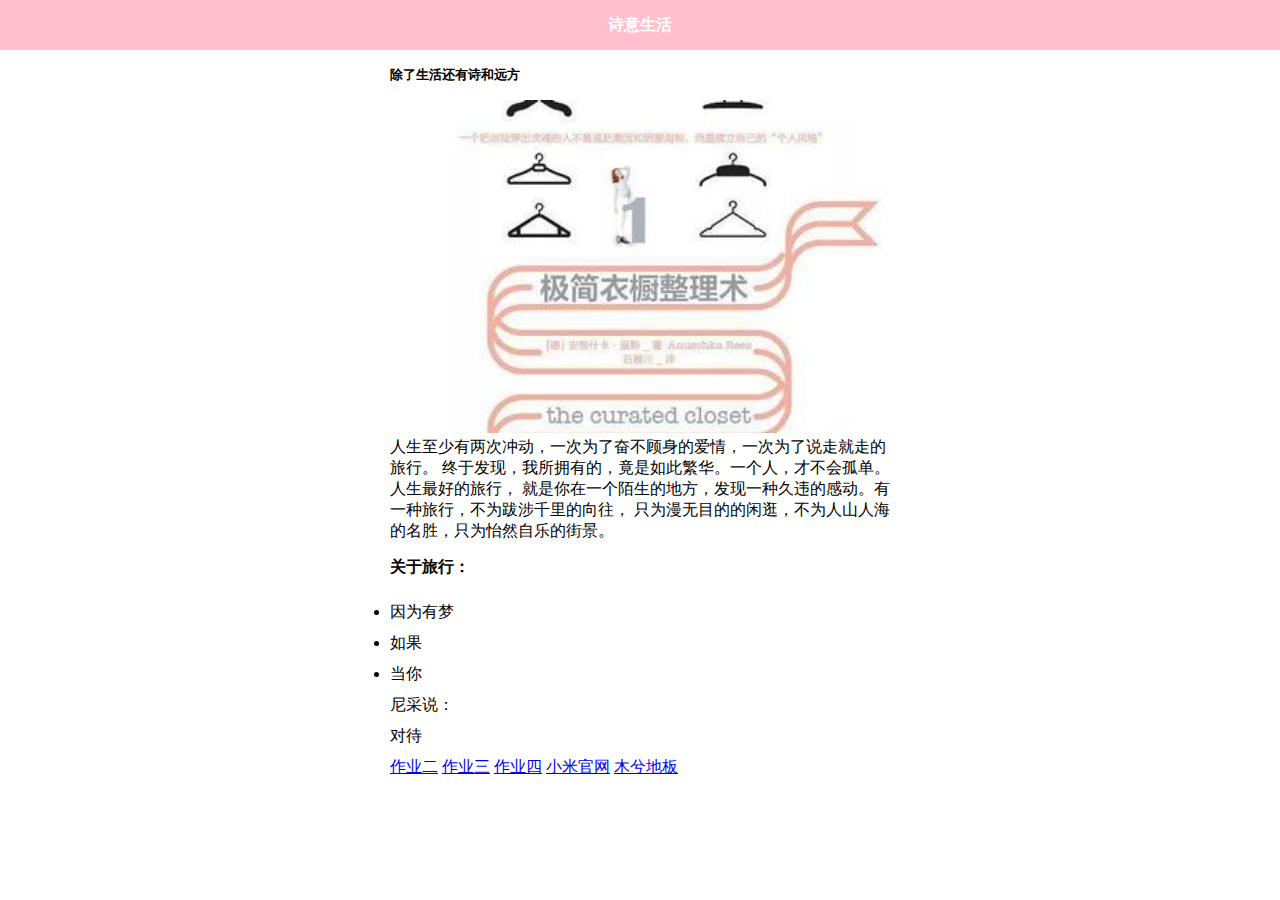
<file: index.html>
<!DOCTYPE html>
<html lang="en">
<head>
    <meta charset="UTF-8">
    <meta name="viewport" content="width=device-width, initial-scale=1.0">
    <meta http-equiv="X-UA-Compatible" content="ie=edge">
    <title>Document</title>
    <style>
        *{
            margin: 0;
            padding: 0;
        }

        .head{
            height: 50px;
            background-color: pink;
            color: #fff;
            line-height: 50px;
            text-align: center;
        }

        .img{
            width: 500px;
        }

        .container{
            width: 500px;
            margin-left: auto;
            margin-right: auto;
        }

        .title{
            line-height: 50px;
        }

        .title:hover{
            color: rgb(77, 75, 75);
            cursor: pointer;
        }

        .content:hover{
            color: pink;
            cursor: pointer;
        }

        .about:hover{
            color: rgb(65, 65, 65)
        }

        .about{
            line-height: 50px;
        }

        li:hover{
            color: deeppink;
            cursor: pointer;
        }

        li{
            margin-top: 10px;
        }

        dt,dd{
            margin-top: 10px;
        }

        dt:hover{
            color: deeppink;
            cursor: pointer;
        }

        dd:hover{
            color: deeppink;
            cursor: pointer;
        }

        .a{
            margin-top: 10px;
        }
    </style>
</head>
<body>
    <h4 class="head">诗意生活</h4>
    <div class="container">
        <h5 class="title">除了生活还有诗和远方</h5>
        <img class="img" src="images/001.jpg" alt="">
        <p class="content">
            人生至少有两次冲动，一次为了奋不顾身的爱情，一次为了说走就走的旅行。
            终于发现，我所拥有的，竟是如此繁华。一个人，才不会孤单。人生最好的旅行，
            就是你在一个陌生的地方，发现一种久违的感动。有一种旅行，不为跋涉千里的向往，
            只为漫无目的的闲逛，不为人山人海的名胜，只为怡然自乐的街景。
        </p>
        <h4 class="about">关于旅行：</h4>
        <ul>
            <li>因为有梦</li>
            <li>如果</li>
            <li>当你</li>
        </ul>
        <dl>
            <dt>尼采说：</dt>
            <dt>对待</dt>
        </dl>
        <div class="a">
            <a href="htmls/index02.html">作业二</a>
            <a href="htmls/index03.html">作业三</a>
            <a href="htmls/index04.html">作业四</a>
            <a href="htmls/小米官网.html">小米官网</a>
            <a href="htmls/木兮地板.html">木兮地板</a>
        </div>
    </div>
</body>
</html>
</file>
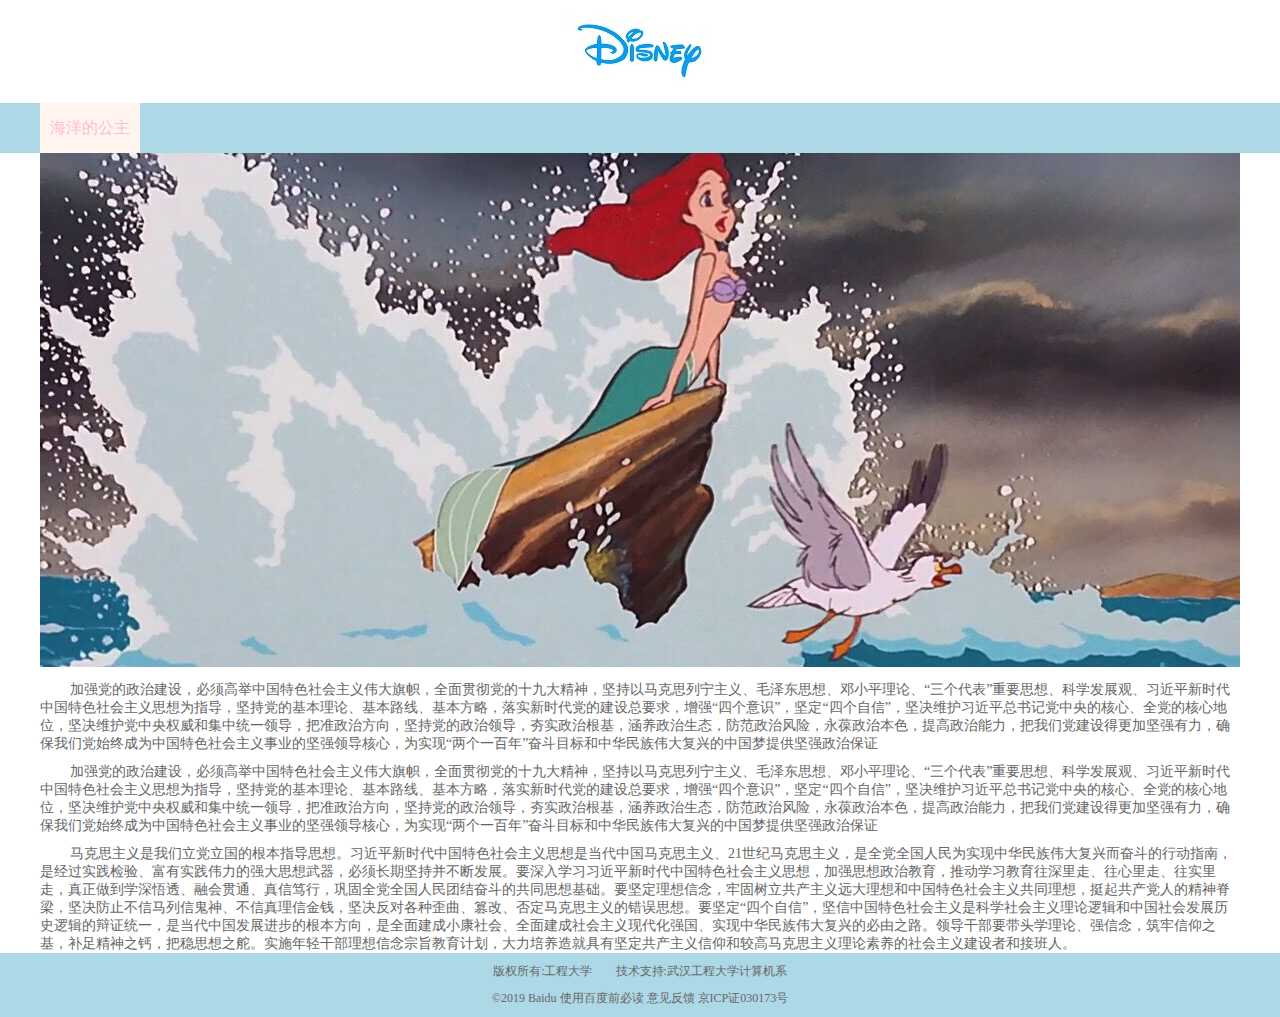
<file: htmls/index03.html>
<!DOCTYPE html>
<html lang="en">
<head>
    <meta charset="UTF-8">
    <meta name="viewport" content="width=device-width, initial-scale=1.0">
    <meta http-equiv="X-UA-Compatible" content="ie=edge">
    <title>Document</title>
    <style>
        *{margin: 0;padding: 0}
        .top{
            text-align: center;
        }
        .nav{
            height: 50px;
            background:lightblue;
        }
        .nav-wrap{
            width: 1200px;
            margin-left: auto;
            margin-right: auto;
            height: 100%;
        }
        .nav-wrap>a{
            display: block;
            width: 100px;
            height: 100%;
            background:seashell;
            text-align: center;
            line-height: 50px;
            color:pink;
            text-decoration: none;
        }
        .container{
            width: 1200px;
            margin-left: auto;
            margin-right: auto;
        }
        .container>p{
            text-indent: 30px;
            margin-top: 10px;
            font-size: 14px;
            color: #666;
        }
        .bottom{
            background: lightblue;
            font-size: 12px;
            text-align: center;
        }
        .bottom a{
            margin: 0 10px;
            text-decoration: none;
            color: #666;
            display: inline-block;
        }
        .first>a{
            margin-top: 10px;
            margin-bottom: 10px;
        }
        .second>a{
            margin-bottom: 10px;
        }
    </style>
</head>
<body>
    <div class="top">
        <img src="../images/003.jpg" alt="">
    </div>
    <div class="nav">
        <div class="nav-wrap">
            <a href="#">海洋的公主</a>
        </div>
    </div>
    <div class="container">
        <img src="../images/004.jpg" alt="">
        <p>加强党的政治建设，必须高举中国特色社会主义伟大旗帜，全面贯彻党的十九大精神，坚持以马克思列宁主义、毛泽东思想、邓小平理论、“三个代表”重要思想、科学发展观、习近平新时代中国特色社会主义思想为指导，坚持党的基本理论、基本路线、基本方略，落实新时代党的建设总要求，增强“四个意识”，坚定“四个自信”，坚决维护习近平总书记党中央的核心、全党的核心地位，坚决维护党中央权威和集中统一领导，把准政治方向，坚持党的政治领导，夯实政治根基，涵养政治生态，防范政治风险，永葆政治本色，提高政治能力，把我们党建设得更加坚强有力，确保我们党始终成为中国特色社会主义事业的坚强领导核心，为实现“两个一百年”奋斗目标和中华民族伟大复兴的中国梦提供坚强政治保证</p>
        <p>加强党的政治建设，必须高举中国特色社会主义伟大旗帜，全面贯彻党的十九大精神，坚持以马克思列宁主义、毛泽东思想、邓小平理论、“三个代表”重要思想、科学发展观、习近平新时代中国特色社会主义思想为指导，坚持党的基本理论、基本路线、基本方略，落实新时代党的建设总要求，增强“四个意识”，坚定“四个自信”，坚决维护习近平总书记党中央的核心、全党的核心地位，坚决维护党中央权威和集中统一领导，把准政治方向，坚持党的政治领导，夯实政治根基，涵养政治生态，防范政治风险，永葆政治本色，提高政治能力，把我们党建设得更加坚强有力，确保我们党始终成为中国特色社会主义事业的坚强领导核心，为实现“两个一百年”奋斗目标和中华民族伟大复兴的中国梦提供坚强政治保证</p>
        <p>马克思主义是我们立党立国的根本指导思想。习近平新时代中国特色社会主义思想是当代中国马克思主义、21世纪马克思主义，是全党全国人民为实现中华民族伟大复兴而奋斗的行动指南，是经过实践检验、富有实践伟力的强大思想武器，必须长期坚持并不断发展。要深入学习习近平新时代中国特色社会主义思想，加强思想政治教育，推动学习教育往深里走、往心里走、往实里走，真正做到学深悟透、融会贯通、真信笃行，巩固全党全国人民团结奋斗的共同思想基础。要坚定理想信念，牢固树立共产主义远大理想和中国特色社会主义共同理想，挺起共产党人的精神脊梁，坚决防止不信马列信鬼神、不信真理信金钱，坚决反对各种歪曲、篡改、否定马克思主义的错误思想。要坚定“四个自信”，坚信中国特色社会主义是科学社会主义理论逻辑和中国社会发展历史逻辑的辩证统一，是当代中国发展进步的根本方向，是全面建成小康社会、全面建成社会主义现代化强国、实现中华民族伟大复兴的必由之路。领导干部要带头学理论、强信念，筑牢信仰之基，补足精神之钙，把稳思想之舵。实施年轻干部理想信念宗旨教育计划，大力培养造就具有坚定共产主义信仰和较高马克思主义理论素养的社会主义建设者和接班人。</p>
    </div>
    <div class="bottom">
        <div class="first">
            <a href="#">版权所有:工程大学</a>
            <a href="#">技术支持:武汉工程大学计算机系</a>
        </div>
        <div class="second">
            <a href="#">©2019 Baidu 使用百度前必读 意见反馈 京ICP证030173号</a>
        </div>
    </div>
</body>
</html>
</file>
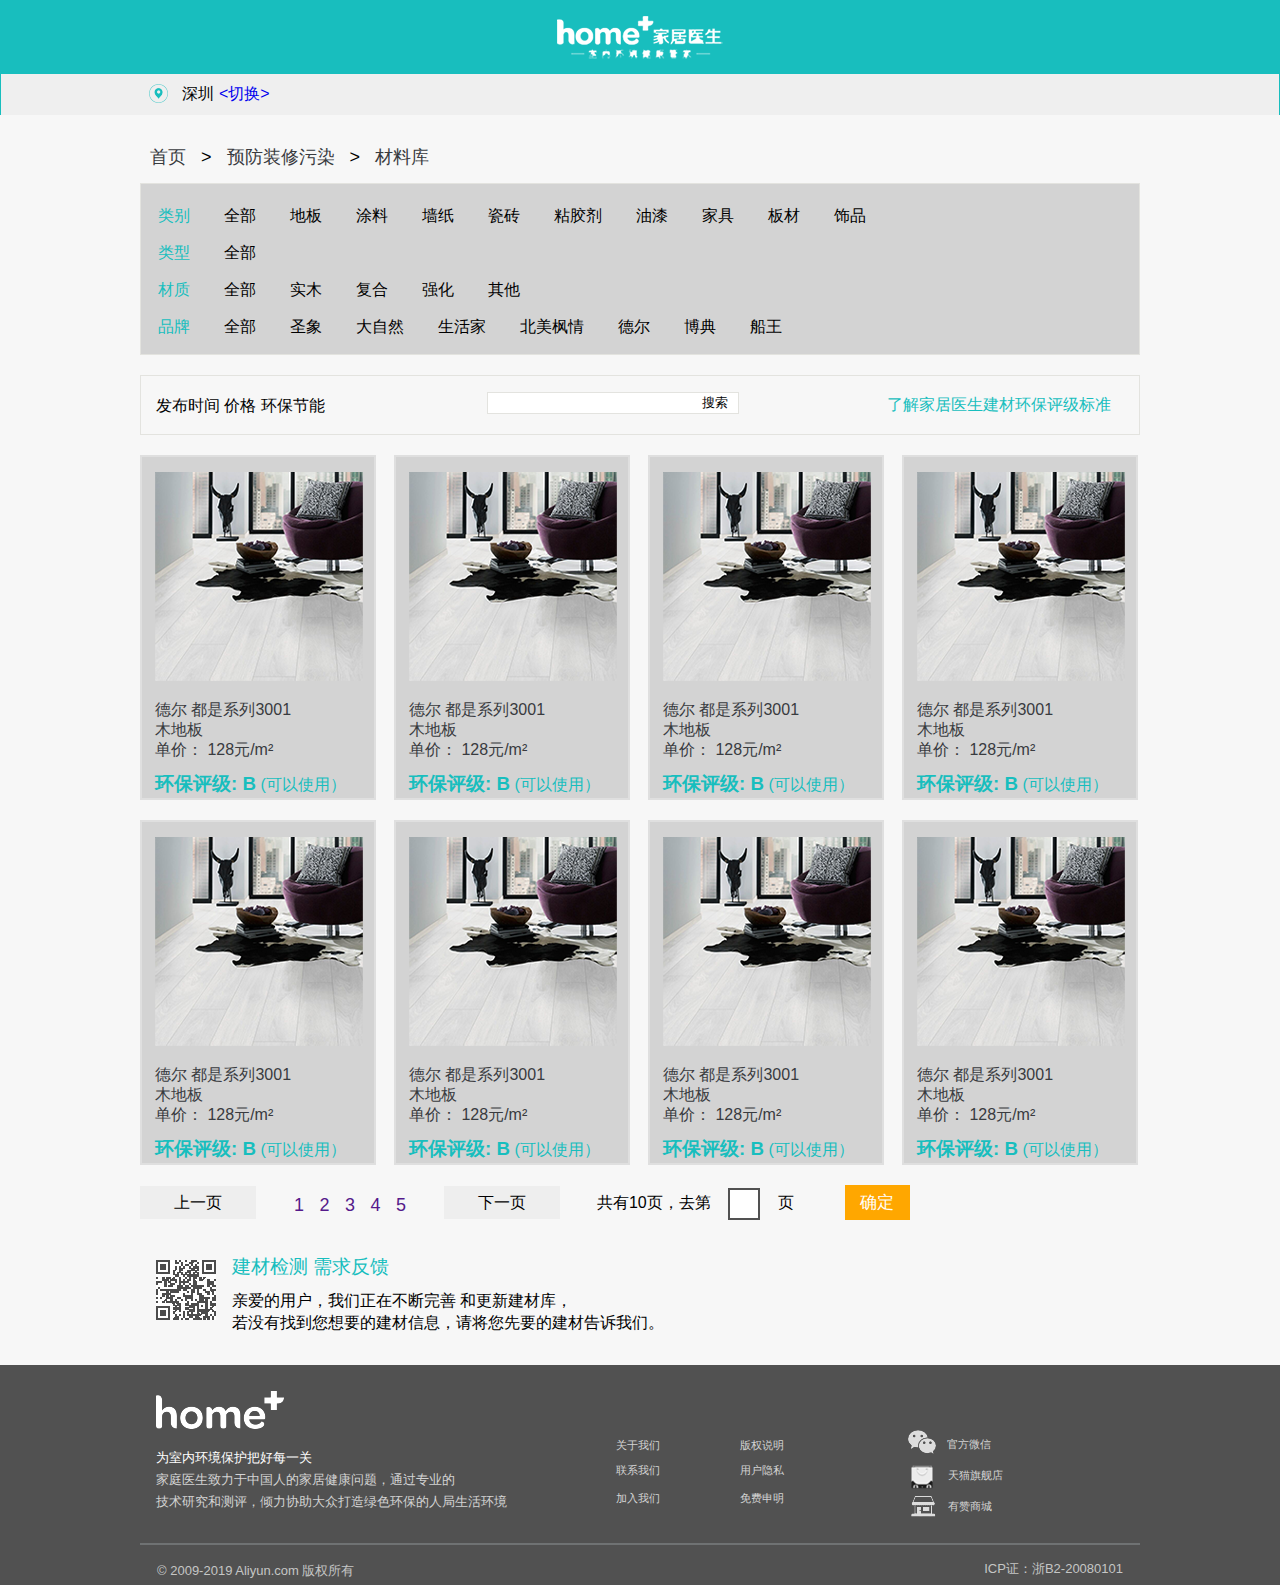
<file: htmls/index04.html>
<!DOCTYPE html>
<html lang="en">

<head>
    <meta charset="UTF-8">
    <meta name="viewport" content="width=device-width, initial-scale=1.0">
    <meta http-equiv="X-UA-Compatible" content="ie=edge">
    <title>Document</title>
    <link rel="stylesheet" href="../css/index04.css" type="text/css">
    <link rel="stylesheet" href="https://at.alicdn.com/t/font_1066448_2rslao6zp9u.css">
</head>

<body>
    <div class="head">
        <img src="../images/logo.png">
        <div class="nav">
            <div class="nav-inner">
                <div class="adress">
                    <img class="location" src="../images/location.png" alt="">
                    <span>深圳</span>
                    <a href="#"><切换></a>
                </div>
            </div>
        </div>
    </div>
    <div class="body">
        <div class="tab">
            <a href="">首页</a>
            <span>></span>
            <a href="">预防装修污染</a>
            <span>></span>
            <a href="">材料库</a>
        </div>
        <div class="box">
            <ul>
                <li class="title">类别</li>
                <li>全部</li>
                <li>地板</li>
                <li>涂料</li>
                <li>墙纸</li>
                <li>瓷砖</li>
                <li>粘胶剂</li>
                <li>油漆</li>
                <li>家具</li>
                <li>板材</li>
                <li>饰品
                    <i class="iconfont icon-zelvxuanzefeiyongdaosanjiaoxingfandui"></i>
                </li>

            </ul>
            <ul>
                <li class="title">类型</li>
                <li>全部</li>
            </ul>
            <ul>
                <li class="title">材质</li>
                <li>全部</li>
                <li>实木</li>
                <li>复合</li>
                <li>强化</li>
                <li>其他</li>
            </ul>
            <ul>
                <li class="title">品牌</li>
                <li>全部</li>
                <li>圣象</li>
                <li>大自然</li>
                <li>生活家</li>
                <li>北美枫情</li>
                <li>德尔</li>
                <li>博典</li>
                <li>船王</li>
            </ul>
        </div>
        <div class="aside">
            <div class="list">
                发布时间
                <i class="iconfont icon-xiajiantou"></i>
                价格
                <i class="iconfont icon-shangjiantou"></i>
                环保节能
                <i class="iconfont icon-shangjiantou"></i>
            </div>
            <form>
                <input type="text">
                <button>
                    <i class="iconfont icon-search"></i>
                    搜索
                </button>
            </form>
            <div class="tooltip">
                <i class="iconfont icon-wenhao"></i>
                了解家居医生建材环保评级标准
            </div>
        </div>
        <div class="container">
            <div class="c-top">
                <div>
                    <img src="../images/data_image.png">
                    <p>德尔 都是系列3001</p>
                    <p>木地板</p>
                    <p>单价： 128元/m²</p>
                    <h3>环保评级: B</h3>
                    <span>(可以使用）</span>
                </div>
                <div>
                    <img src="../images/data_image.png">
                    <p>德尔 都是系列3001</p>
                    <p>木地板</p>
                    <p>单价： 128元/m²</p>
                    <h3>环保评级: B</h3>
                    <span>(可以使用）</span>
                </div>
                <div>
                    <img src="../images/data_image.png">
                    <p>德尔 都是系列3001</p>
                    <p>木地板</p>
                    <p>单价： 128元/m²</p>
                    <h3>环保评级: B</h3>
                    <span>(可以使用）</span>
                </div>
                <div class="c-right1">
                    <img src="../images/data_image.png">
                    <p>德尔 都是系列3001</p>
                    <p>木地板</p>
                    <p>单价： 128元/m²</p>
                    <h3>环保评级: B</h3>
                    <span>(可以使用）</span>
                </div>
            </div>
            <div class="c-top">
                <div>
                    <img src="../images/data_image.png">
                    <p>德尔 都是系列3001</p>
                    <p>木地板</p>
                    <p>单价： 128元/m²</p>
                    <h3>环保评级: B</h3>
                    <span>(可以使用）</span>
                </div>
                <div>
                    <img src="../images/data_image.png">
                    <p>德尔 都是系列3001</p>
                    <p>木地板</p>
                    <p>单价： 128元/m²</p>
                    <h3>环保评级: B</h3>
                    <span>(可以使用）</span>
                </div>
                <div>
                    <img src="../images/data_image.png">
                    <p>德尔 都是系列3001</p>
                    <p>木地板</p>
                    <p>单价： 128元/m²</p>
                    <h3>环保评级: B</h3>
                    <span>(可以使用）</span>
                </div>
                <div class="c-right2">
                    <img src="../images/data_image.png">
                    <p>德尔 都是系列3001</p>
                    <p>木地板</p>
                    <p>单价： 128元/m²</p>
                    <h3>环保评级: B</h3>
                    <span>(可以使用）</span>
                </div>
            </div>
        </div>
        <div class="menu">
            <div class="page">
                上一页
            </div>
            <div class="number">
                <a href="">1</a>
                <a href="">2</a>
                <a href="">3</a>
                <a href="">4</a>
                <a class="tail" href="">5</a>
            </div>
            <div class="page">
                下一页
            </div>
            <form action="">
                共有10页，去第
                <input type="text">
                页
                <button>确定</button>
            </form>
        </div>
        <div class="extend">
            <img src="../images/small_weixin.png">
            <div class="alert">
                <p class="jiance">建材检测 需求反馈</p>
                <p>亲爱的用户，我们正在不断完善 和更新建材库，</p>
                <p>若没有找到您想要的建材信息，请将您先要的建材告诉我们。</p>
            </div>
        </div>
    </div>
    <div class="foot">
        <div class="inner">
            <div class="in-top">
                <div class=in-left>
                    <img src="../images/footerLogo.png">
                    <p class="in-first">为室内环境保护把好每一关</p>
                    <p>家庭医生致力于中国人的家居健康问题，通过专业的</p>
                    <p>技术研究和测评，倾力协助大众打造绿色环保的人局生活环境</p>
                </div>
                <div class="lianjie">
                    <div class="in-mid">
                        <a href="">关于我们</a>
                        <a class="inm-mid" href="#">联系我们</a>
                        <a href="">加入我们</a>
                    </div>
                    <div class="in-mid">
                        <a href="">版权说明</a>
                        <a class="inm-mid" href="#">用户隐私</a>
                        <a href="">免费申明</a>
                    </div>
                    <div class="in-right">
                        <div class="inr-up">
                            <img src="../images/weixin2.png">
                             <a href=""> 官方微信</a>
                        </div>
                        <div class="inr-mid">
                            <img src="../images/tianmao.png" >
                            <a href="#">天猫旗舰店</a>
                        </div>
                        <div class="inr-bot">
                            <img src="../images/shop.png" alt="">
                            <a href="">有赞商城</a>
                        </div>
                    </div>
                </div>
            </div>
            <div class="in-bottom">
                <hr />
                <p>© 2009-2019 Aliyun.com 版权所有 </p>
                <div class="bl-ad">ICP证：浙B2-20080101</div>
            </div>
        </div>
    </div>
</body>

</html>
</file>
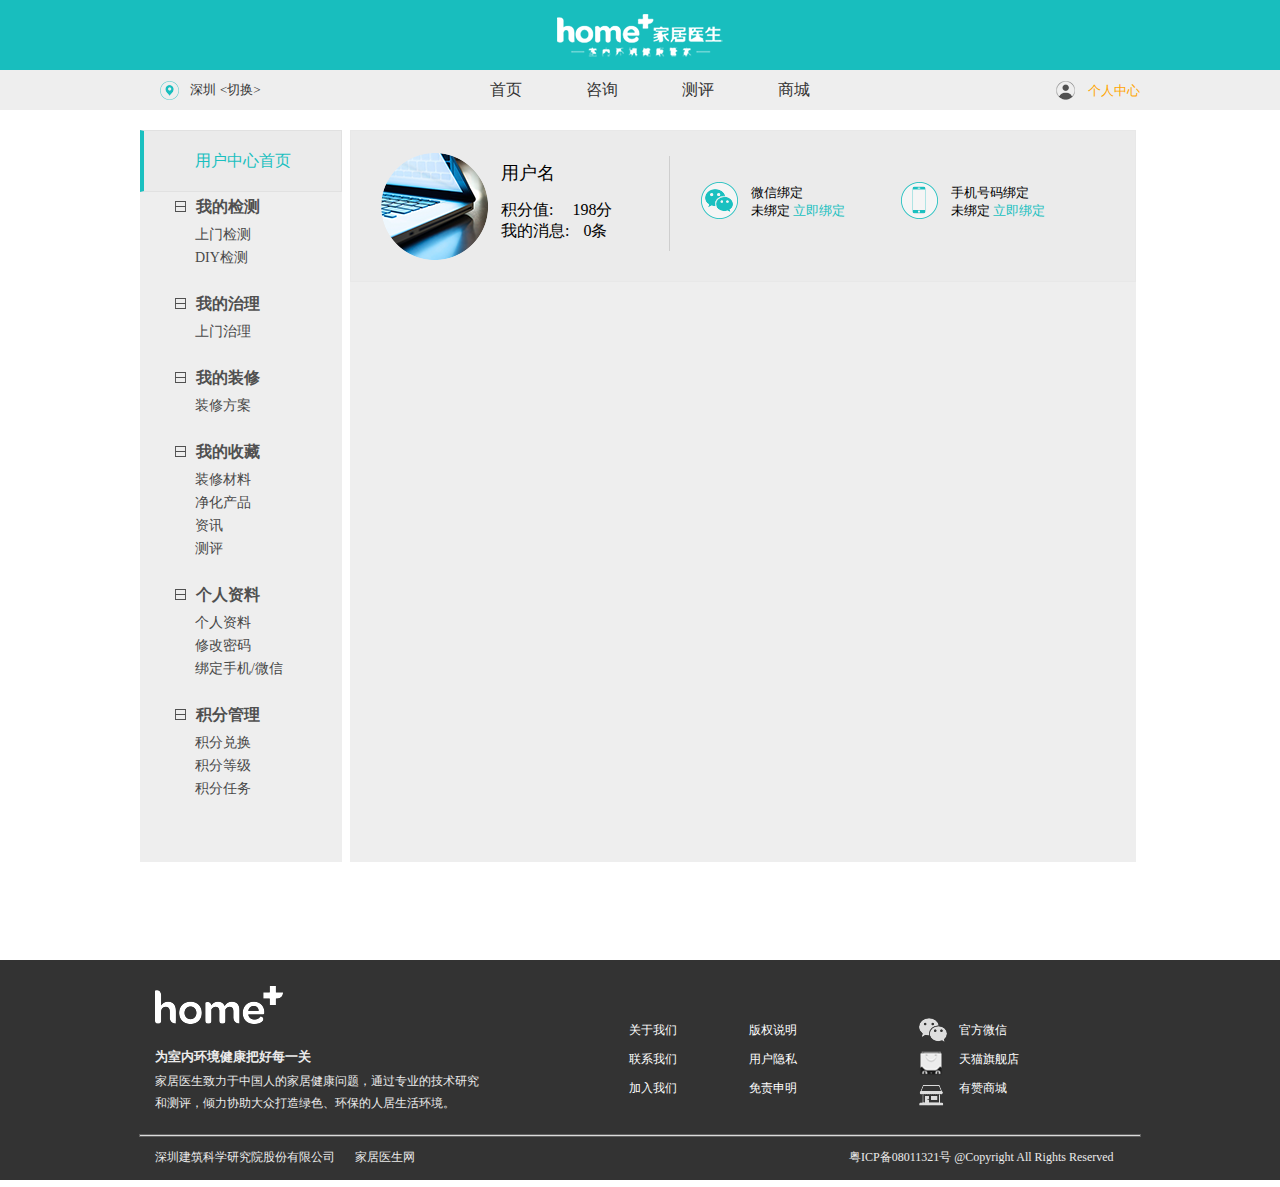
<file: htmls/index05.html>
<!DOCTYPE html>
<html lang="en">
<head>
    <meta charset="UTF-8">
    <meta name="viewport" content="width=device-width, initial-scale=1.0">
    <meta http-equiv="X-UA-Compatible" content="ie=edge">
    <title>Document</title>
    <link rel="shortcut icon" href="../images/iconhomework.png" type="image/x-icon"/>
    <link rel="stylesheet" href="https://at.alicdn.com/t/font_1066992_21tnf46tq9k.css">
    <link rel="stylesheet" href="../css/家居医生-用户主页.css">
</head>
<body>
    <div class="head"></div>
    <div class="nav-outside">
        <div class="nav">
            <div class="nave-left">
                <span class="location"></span>
                <a class="location-city" href="#">深圳</a>
                <a class="change" href="#"><切换></a>
            </div>
            <div class="nav-wrap">
                <a href="#">首页</a>
                <a href="#">咨询</a>
                <a href="#">测评</a>
                <a href="#">商城</a>
            </div>
            <div class="nav-right">
                <span class="adm"></span>
                <a class="user-center" href="#">个人中心</a>
            </div>
        </div>
    </div>
    <div class="body-contt">
        <div class="body-left">
            <a class="user-first" href="../htmls/用户中心首页.html" target="iframe">用户中心首页</a>
            <ul class="check">
                <li class="ltt"><span></span>我的检测</li>
                <li><a href="#">上门检测</a></li>
                <li><a href="#">DIY检测</a></li>
            </ul>
            <ul class="">
                <li class="ltt"><span></span>我的治理</li>
                <li><a href="#">上门治理</a></li>
            </ul>
            <ul>
                <li class="ltt"><span></span>我的装修</li>
                <li><a href="#">装修方案</a></li>
            </ul>
            <ul>
                <li class="ltt"><span></span>我的收藏</li>
                <li><a href="#">装修材料</a></li>
                <li><a href="#">净化产品</a></li>
                <li><a href="#">资讯</a></li>
                <li><a href="#">测评</a></li>
            </ul>
            <ul>
                <li class="ltt"><span></span>个人资料</li>
                <li><a href="#">个人资料</a></li>
                <li><a href="#">修改密码</a></li>
                <li><a class="number" href="../htmls/绑定手机微信.html" target="iframe">绑定手机/微信</a></li>
            </ul>
            <ul>
                <li class="ltt"><span></span>积分管理</li>
                <li><a href="#">积分兑换</a></li>
                <li><a href="#">积分等级</a></li>
                <li><a href="#">积分任务</a></li>
            </ul>
        </div>
        <div class="body-right">
            <iframe src="../htmls/用户中心首页.html" frameborder="0" name="iframe"></iframe>
        </div>
    </div>
    <div class="foot">
        <div class="big">
            <div class="big-left">
                <img src="../images/footerLogo.png" alt=""><br>
                <p class="for">为室内环境健康把好每一关</p><br>
                <p class="problem-one">家居医生致力于中国人的家居健康问题，通过专业的技术研究</p>
                <p class="problem">和测评，倾力协助大众打造绿色、环保的人居生活环境。</p>
            </div>
            <div class="big-mid">
                <ul class="list-one">
                        <li><a href="#">关于我们</a></li>
                        <li><a href="#">联系我们</a></li>
                        <li><a href="#">加入我们</a></li>
                </ul>
                <ul class="list-two">
                        <li><a href="#">版权说明</a></li>
                        <li><a href="#">用户隐私</a></li>
                        <li><a href="#">免责申明</a></li>
                </ul>
            </div>
            <div class="big-right">
                <ul class="list-three">
                        <li><a href="#"><img src="../images/weixin2.png" alt=""></a></li>
                        <li><a href="#"><img src="../images/tianmao.png" alt=""></a></li>
                        <li><a href="#"><img src="../images/shop.png" alt=""></a></li>
                </ul>
                <ul class="list-four">
                        <li><a href="#">官方微信</a></li>
                        <li><a href="#">天猫旗舰店</a></li>
                        <li><a href="#">有赞商城</a></li>
                </ul>
            </div>
        </div>
        <hr>
        <div class="small">
            <a class="company" href="#">深圳建筑科学研究院股份有限公司</a>
            <a class="wb" href="#">家居医生网</a>
            <a class="num" href="#">粤ICP备08011321号 @Copyright All Rights Reserved</a>
        </div>
</div>
</body>
</html>
</file>
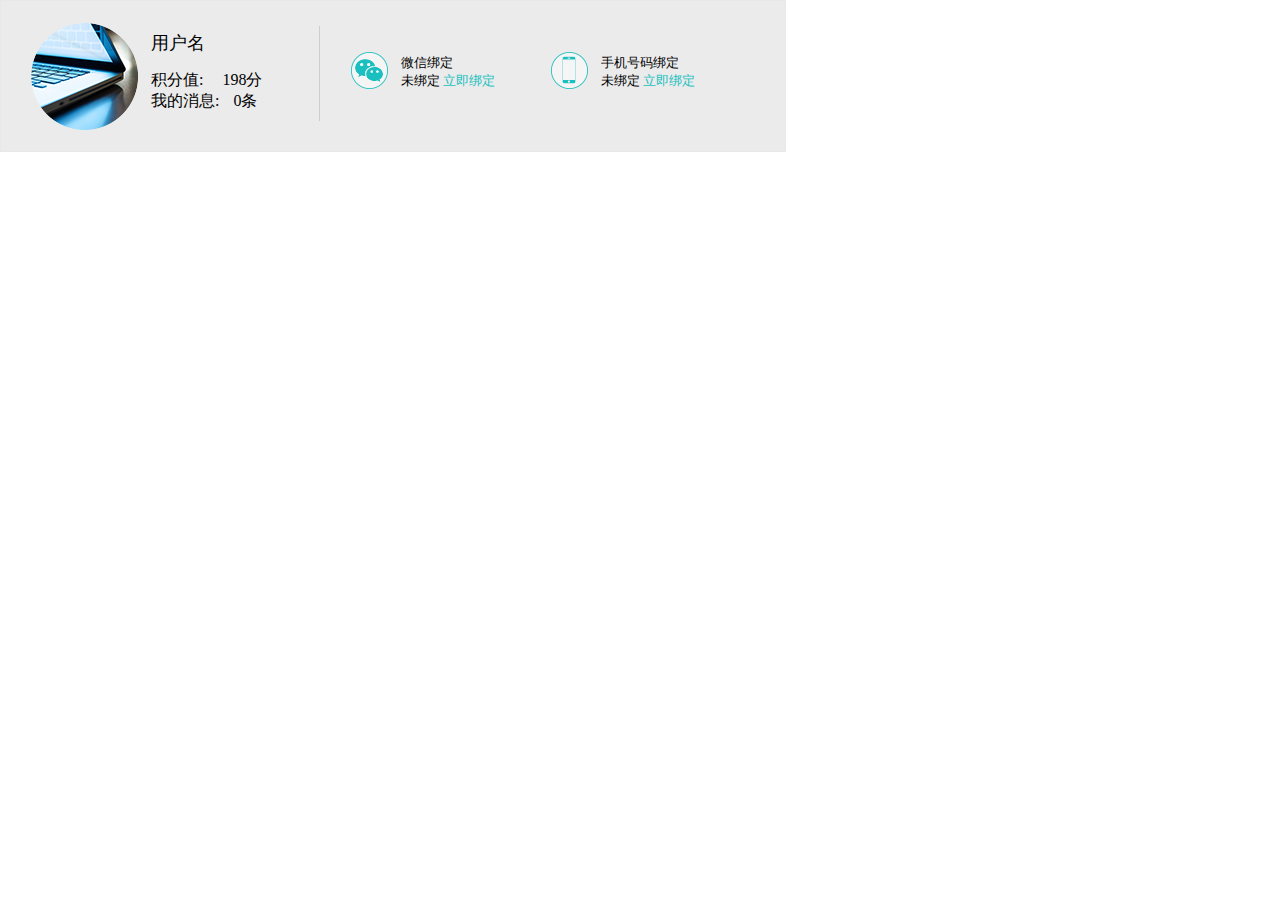
<file: htmls/用户中心首页.html>
<!DOCTYPE html>
<html>
<head lang="en">
    <meta charset="UTF-8">
    <title></title>
    <link rel="stylesheet" href="../css/用户中心首页.css"/>
</head>
<body>
<div class="user">
    <img src="../images/user.png" alt=""/>
    <div class="user_us">
        <p>用户名</p>
        <p><span>积分值:</span> <span class="fs"> 198分</span></p>
        <p><span>我的消息:</span> <span class="sl">0条</span></p>
    </div >
    <div class="line"></div>
    <img class="wx" src="../images/weixin1.png" alt=""/>
    <div class="user_wx">
        <p>微信绑定</p>
        <span>未绑定</span> <a href="#">立即绑定</a>
    </div>
    <img  class="sj" src="../images/phone.png" alt=""/>
    <div class="user_sj">
        <p>手机号码绑定</p>
        <span>未绑定</span> <a href="#">立即绑定</a>
    </div>
</div>
</body>
</html>
</file>
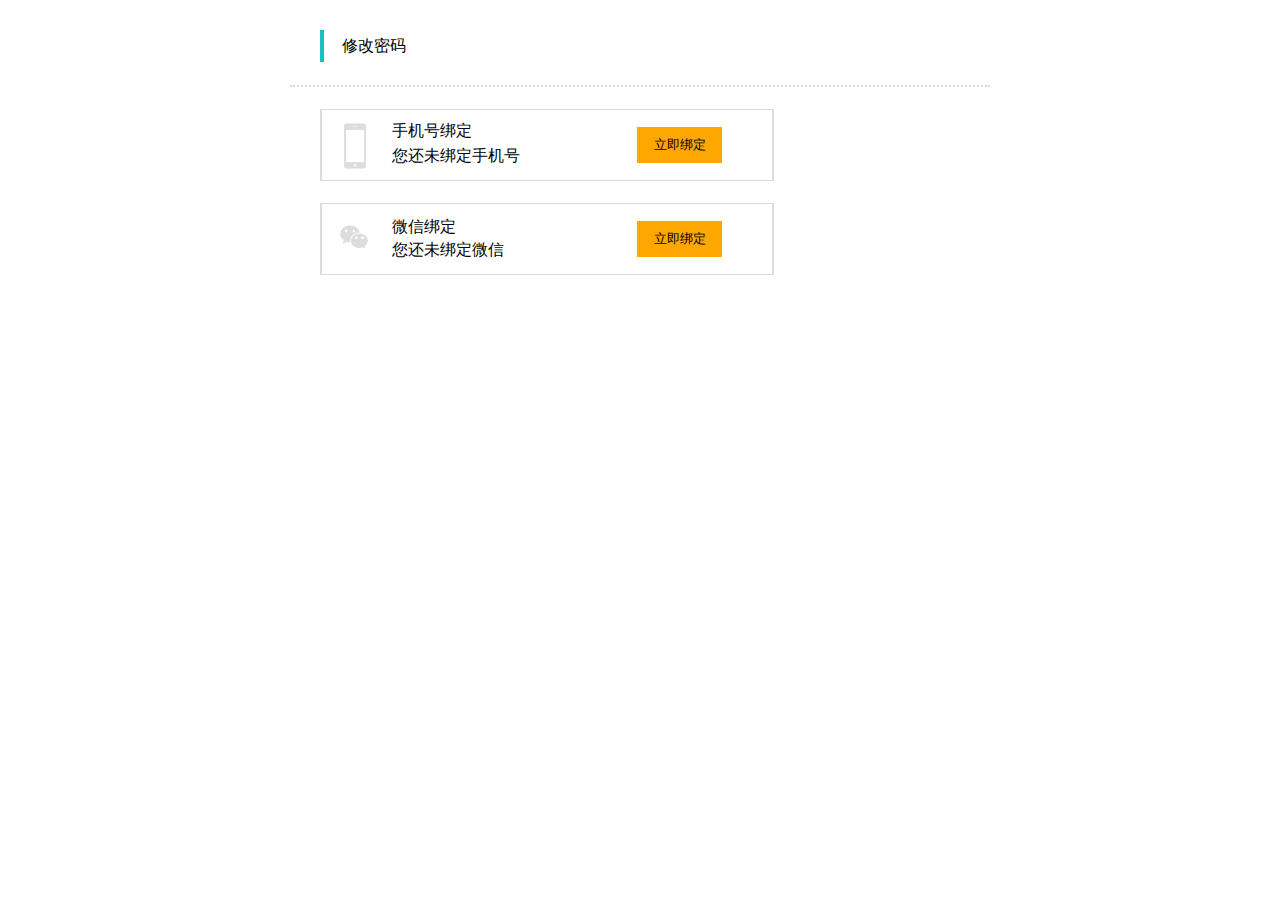
<file: htmls/绑定手机微信.html>
<!DOCTYPE html>
<html>
<head lang="en">
    <meta charset="UTF-8">
    <title></title>
    <link rel="stylesheet" href="../css/绑定手机微信.css"/>
</head>
<body>
<div class="modify center">
    <p>修改密码</p>
</div>
<div class="sj center">
    <img src="../images/phone2.png" alt=""/>
    <p class="hao">手机号绑定</p>
    <p class="nin">您还未绑定手机号</p>
    <button>立即绑定</button>
</div>
<div class="wx center">
    <img src="../images/weixin2.png" alt=""/>
    <p class="wxp1">微信绑定</p>
    <p class="wxp2">您还未绑定微信</p>
    <button>立即绑定</button>
</div>
</body>
</html>
</file>
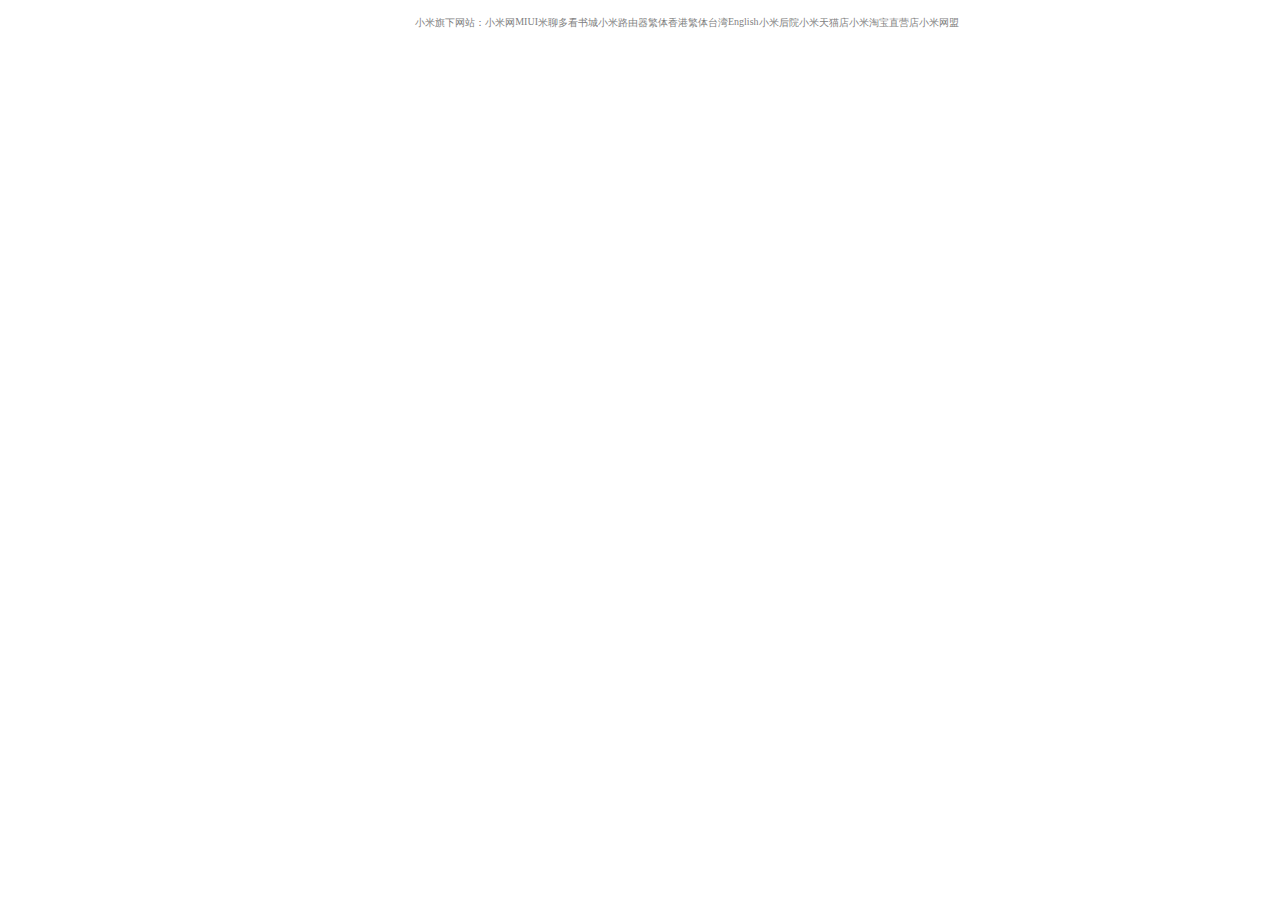
<file: images/Untitled-3.html>
<!DOCTYPE html PUBLIC "-//W3C//DTD XHTML 1.0 Transitional//EN" "http://www.w3.org/TR/xhtml1/DTD/xhtml1-transitional.dtd">
<html xmlns="http://www.w3.org/1999/xhtml">
<head>
<style>
 li{list-style:none;float:left;font-size:10px;color:#7f7f7f;font-family:΢���ź�;position:relative;left:30%}
 ul{}
</style>
<meta http-equiv="Content-Type" content="text/html; charset=gb2312" />
<title>�ޱ����ĵ�</title>
</head>

<body>
		<ul> 
			<li>С��������վ��С����</li>
			<li>MIUI</li>
			<li>����</li>
			<li>�࿴���</li>
			<li>С��·����</li>
			<li>�������</li>
			<li>����̨��</li>
			<li>English</li>
			<li>С�׺�Ժ</li>
			<li>С����è��</li>
			<li>С���Ա�ֱӪ��</li>
			<li>С������</li>
		     </ul>
</body>
</html>
</file>
<file: css/index04.css>
*{
    margin:0;
    padding:0;
}
body{
    background-color: #f7f7f7;
    font-family:arial;
}
a{
    text-decoration:none;
}
li{
    list-style:none;
}
.head{
    height: 113px;
    background-color: #18bebe;
    border:1px solid #18bebe;
}
.head img{
    display:block;
    margin:15px auto 0;
}
.nav{
    height: 41px;
    background-color: #efefef;
    margin-top:15px;
    border:1px #efefef;
}
.nav-inner{
    width: 973px;
    margin:0 auto;
    padding:10px 8px 10px 19px;
}
.adress{
    width: 125px;
    height: 41px;
}
.nav-inner .adress img{
    display:inline-block;
    margin: -15px 10px -4px -10px;
}
.nav-inner .adress span{
    margin: 0px;
}
.box.aside{
    background-color: #ebebeb;
}
.body{
    width: 1000px;
    margin:0 auto; 
}
.tab{
    height: 68px;
    font-size:18px;
}
.tab a{
    display:inline-block;
    color:#393b3f;
    margin:30px 10px 20px 10px;
}
.box{
    height: 170px;
    border:1px solid #e3e3df;
    background-color: lightgray
}
.title{
    color:#18bebe;
}
.box ul{
    height: 17px;
    margin-top: 20px;
    margin-left:15px;
}
.box li{
    float:left;
    margin-right:30px;
    border:2px solid lightgray;
}
.box li:hover{
    border:2px solid orange;
    background: white;
    cursor:pointer;
}
.icon-zelvxuanzefeiyongdaosanjiaoxingfandui{
       color:#515151;
       margin-left:5px;
}
.aside{
    height: 58px;
    margin-top:20px;
    border:1px solid #e3e3df;
    position:relative;
}
.list{
    margin-left:15px;
    margin-top:20px;
}
.aside form{
    height: 20px;
    border:1px solid #e3e3df;
    width: 250px;
    position:absolute;
    right:400px;
    bottom: 20px;
    background-color: white;
}
.aside input{
    height: 20px;
    width: 190px;
    border:none;
    position:absolute;
    left:0;
    top:0;
}
.aside button{
    height: 20px;
    line-height:20px;
    border:none;
    background-color: white;
    position:absolute;
    right:10px;
    bottom:0;
}
.tooltip{
    position:absolute;
    color:#18bebe;
    right:28px;
    bottom:18px;
}
.container{
    height: 720px;
}
.c-top .c-right1,.c-top .c-right2{
    margin-right:0;
}
.c-top div{
     height: 311px;
     width: 206px;
     background-color: lightgray ;
     margin-top:20px;
     margin-right:18px;
     float:left;
     border:2px solid #dfdfdf;
     padding:15px 13px 15px 13px;
}
.c-top img{
    margin-bottom:15px;
}
.c-top p{
    color:#393b3f;
    line-height:20px;
}
.c-top h3{
    color:#18bebe;
    margin-top:11px;
    display:inline-block;
} 
.c-top span{
    color:#18bebe;
}
.c-div:hover .c-div>p,.c-div>h3,.c-div>span{
    color:#feb02c;
}
.menu{
    height: 35px;
    margin:30px 0;
}
.page{
    width: 116px;
    height: 33px;
    background-color: #eee;
    text-align: center;
    line-height:33px;
    float:left;
    margin:1px 0;
}
.number{
    color:#393b3f;
    float:left;
    margin:10px 38px;
}
.number a{
    margin-right:11px;
    font-size:18px;
}
.number a:hover{
    color:#feb02c;
}
.number .tail{
    margin-right:0;
    display:inline-block;
}
.menu form{
    width: 313px;
    height: 35px;
    float:left;
    line-height:35px;
    margin-left:37px;
    position:relative;
}
.menu input{
    height: 28px;
    width: 28px;
    border:2px solid #515151;
    margin:0 13px 0 13px;
}
.menu button{
    height: 35px;
    width: 65px;
    color:white;
    background-color: #ffa700;
    position:absolute;
    right:0;
    bottom:0;
    border:none;
    font-size:17px;
}
.extend{
    height: 85px;
    margin-bottom:30px;
}
.extend img{
    margin-left:16px;
    float:left;
    margin-top: 10px;
}
.alert{
    float:left;
    margin-left:16px;
}
p{
    font-size:16px;
    line-height:22px;
}
.jiance{
    color:#18bebe;
    margin:6px 0 12px 0;
    font-size:19px;
}
.foot{
    height: 218px;
    background-color: #515151;
    border:1px solid #515151;
}
.inner {
    width: 1000px;
    margin:0 auto;  
}
.in-top{
    margin:25px 124px 29px 16px;
    height: 123px;
    width: 862px;
}
.in-left{
    width: 460px;
    float:left;
}
.in-left img{
    margin-bottom:14px;
}
.in-left p{
    line-height:22px;
    font-size:13px;
    color:#d3d3d3;
}
.in-left .in-first{
    color:white;
}
.lianjie{
    width: 388px;
    height: 84px;
    margin-top:34px;
    float:left;
}
.lianjie a{
    color:#d3d3d3;
    font-size:11px;
}
.in-mid{
    margin:10px 76px 0 0;
    float:left;
    width: 48px;
    height: 73px;
}
.inm-mid{
    display:block;
    margin:10px 0;
}
.in-right{
    height: 84px;
    width: 96px;
    float:left;
    margin-left: 44px;
} 
.inr-up{
   height: 30px;
   position:relative;
   margin-top: 5px;
}
.inr-up img{
    position:absolute;
   left:0;
   top:0;
}
.inr-up a{
    position:absolute;
    right:13px;
    bottom: 8px;
}
.inr-mid{
   height: 26px;
   position:relative;
   margin-top: 5px;
}
.inr-mid img{
    position:absolute;
   left:2px;
}
.inr-mid a{
    position:absolute;
    right:1px;
    bottom: 8px;
}
.inr-bot{
    height: 26px;
    position:relative;
    margin-top: 5px;
 }
 .inr-bot img{
     position:absolute;
    top:0px;
    left:3px;
 }
 .inr-bot a{
     position:absolute;
     right:12px;
     bottom: 8px;
 }
.in-bottom hr{
    border: 1px solid #6f7273;
}
.in-bottom p {
    margin: 15px 0 0 17px;
    color: #c5c6c5;
    float: left;
    font-size:13px;
}

.bl-ad {
    margin: 15px 17px 0 0;
    color: #c5c6c5;
    float: right;
    font-size:13px;
}
</file>
<file: css/家居医生-用户主页.css>
*{margin: 0;padding: 0;font-size: 16px;}

    .head{
        background: #18bebe url("../images/logo.png") no-repeat center center;
        height: 70px;
    
    }
    .nav .location{
        width: 19px;
        height: 19px;
        display: inline-block;
        background: url("../images/location.png");
        position: absolute;
        left: 20px;
        top: 50%;
        margin-top: -9.5px;
    }
    .location-city{
        font-size: 13px;
        margin-left: 50px;
        line-height: 40px;
    }
    .change{
        font-size: 13px;
    }
    .nav .adm{
        width: 19px;
        height: 19px;
        display: inline-block;
        background: url("../img/adm.png")
    }
    .nav{
        width: 1000px;
        height: 40px;
        background: #eee;
        margin-left: auto;
        margin-right: auto;
        position: relative;

    }
    .nav-outside{
        background: #eee;
    }
    .nav-left{
        position: absolute;
        left: 0;
        top:0;
        line-height: 40px;
    }
    .nav-right{
    position: absolute;
    right: 0;
    top: 0;
    line-height: 40px;

    }
    .nav-wrap>a{
        display: inline-block;
        margin: 0 30px;
    }
    .nav-wrap{
        position: absolute;
        right: 30%;
        top: 25%;

    }
    .nav-right .adm{
        background: url("../images/adm.png");
        position: absolute;
        right: 65px;
        top: 50%;
        margin-top: -9.5px;
        font-size: 13px;
    }
    .user-center{
        font-size: 13px;
        color: orange;
    }
    
    a{
        text-decoration: none;
        color: #333;
    }
    .body-contt{
        margin-top: 20px;
        width: 1000px;
        height: 800px;
        margin-left: auto;
        margin-right: auto;
        position: relative;
    }
    .body-left{
        width: 202px;
        height:732px;
        color: #333;
        background:#eee;
    }
    .body-contt>.body-left>.user-first{
        display: inline-block;
        width: 202px;
        line-height: 60px;
        border: 1px solid #E1E1E1;
        border-left: 4px solid #1AC0C0;
        background-color: #EBEBEB;
        box-sizing: border-box;
        text-align: center;
        color: #1AC0C0;
    }
    .body-left a:not(.user-first){
        font-size: 14px;
        color:#484848;
    }
    .body-left>.user-first:hover{
        color:#fea700 
    }
    .body-left li:not(.ltt){
        padding: 2px 0;
    }
    .body-left>ul>li{
        list-style: none;
    }
    .body-left>ul>li>.number:hover{
        color:#fea700 
    }
    .body-left ul{margin-left: 55px}
    .ltt{
        font-size: 16px;
        font-weight: bold;
        color: #505050;
        padding: 5px 0
    }
    .body-left ul:not(.check){
        margin-top: 20px;
    }
    .body-left span{
        display: inline-block;
        width:11px;
        height: 11px;
        background: url("../images/open.png") no-repeat center center;
        padding: 0 10px;
        margin-left: -30px;
    }
    .body-right{
        width: 786px;
        height: 732px;
        background:#eee;
        position: absolute;
        margin-left: 210px;
        margin-top: -732px;
    }
    iframe{
        width: 786px;
        height: 732px;
    }
    .foot{
        margin-top: 30px;
        background:#333;
        height: 220px;
    }
    .big{
        width: 1000th;
        overflow: hidden;
        margin-left: auto;
        margin-right: auto;
        width: 1000px;
        height: 174px;
    }
    .big>.big-left{
        float: left;
    }
    .big-left>img{
        margin-left: 15px;
        margin-top: 26px;
    }
    .big-left>.for{
        margin: 3px 0px;
        font-weight: 600;
        font-size: 13px;
        color: #ebebeb;
        margin-top: 20px;
        margin-left: 15px;
        display:inline-block;
    }
    .big-left>.problem-one{
        margin-top: 4px;
        font-size: 12px;
        color: #ebebeb;
        margin-left: 15px;

    }
    .big-left>.problem{
        font-size: 12px;
        color: #ebebeb;
        margin: 5px 0px;
        margin-left: 15px;
    }

    .big-mid{
        width: 400px;
        height: 170px;
        float: left;

        position: relative;
    }
    .big-mid>.list-one>li>a{
        font-size: 12px;
        color: #fff;
    }
    .big-mid>.list-one{
        margin-top: 60px;
        width: 230px;
    }
    .big-mid>.list-one>li{
        margin: 10px 0px;
        margin-left: 150px;
        list-style:none;
    }
    .big-mid>.list-two>li{
        margin: 10px 20px;
        list-style:none;
    }
    .big-mid>.list-two{

        position: absolute;
        margin-left: 250px;
        top: 50px;
    }
    .big-mid>.list-two>li>a{
        font-size: 12px;
        color: #fff;
    }
    .big-right{
        width: 250px;
        height: 170px;
        float: left;
        position: relative;
    }
    .big-right>.list-three{
        margin-top: 58px;
        margin-left: 20px;
    }
    .big-right>.list-three>li{
        margin: 5px 20px;
        list-style:none;
    }

    .big-right>.list-four>li{
        margin: 10px 20px;
        list-style:none;
    }
    .big-right>.list-four{
        position: absolute;
        margin-left: 60px;
        top: 50px;
    }
    .big-right>.list-four>li>a{
        font-size: 12px;
        color: #fff;
    }

    .small{
        width: 1000px;
        height: 50px;
        margin-left: auto;
        margin-right: auto;

    }
    .small>a{
        font-size: 12px ;
        color: #ebebeb;
        line-height: 40px;
    }
    .company{
        margin-left: 15px;
        margin-top: 1px;
    }
    .wb{
        margin-left: 16px;
    }
    .num{
        margin-left: 430px;
    }
    hr{
        width:1000px;
        height: 0.5px;
        background: #dbdbdb;
        border: 1px solid #333b;
        margin-left: auto;
        margin-right: auto;
    }
</file>
<file: css/用户中心首页.css>
*{margin: 0;padding: 0}
body{
    width: 786px;
}
a{text-decoration: none}
.user{
    background-color: #EBEBEB;
    position: relative;
    height: 150px;
    border: 1px solid #E8E8E8;
}
.user>div{
    float: left;
    position: absolute;
}
.user img{position: absolute }
.user:after{
    content: "";
    display: table;
    clear: both;
}
.user_us>p:nth-child(1){font-size: 18px}
.user_us>p:nth-child(2){padding-top: 15px}
.user_us .fs{padding-left: 15px}
.user_us .sl{padding-left: 10px;}
.user_us{
    top: 20%;
    left: 150px;
}
.user_wx{
    top: 35%;
    left: 400px;
    font-size: 13px;
}
.user_sj{
    top: 35%;
    left: 600px;
    font-size: 13px;
}
.user img:nth-child(1){
    width: 108px;
    height: 109px;
    left: 30px;
    top: 50%;
    margin-top: -54.5px;
}
.wx{
    left: 350px;
    top: 34%;
}
.sj{
    left: 550px;
    top: 34%;
}

.line{
    height: 95px;
    width: 1px;
    border-right: 1px solid #CECECE;
    margin-left: 317px;
    margin-top: 25px;
}
.user a{color: #1AC0C0}
</file>
<file: css/绑定手机微信.css>
*{margin: 0;padding: 0}
.center{margin-left: auto;margin-right: auto}
.modify{
    width: 700px;
    height: 55px;
    border-bottom: 2px dotted #DCDCDC ;
    text-align: center;
    margin-top: 30px;
}
.modify>p{
    width: 100px;
    line-height: 22px;
    padding: 5px 0;
    border-left: 4px solid #1AC0C0;
    margin-left: 30px;
}
.sj{
    width: 450px;
    height: 70px;
    margin-top: 22px;
    border: 1px solid #DCDCDC;
    border-left: 2px solid #DCDCDC;
    border-right: 2px solid #DCDCDC;
    background-color: white;
    position: relative;
    left: 50%;
    margin-left: -320px;
}
.wx{
    width: 450px;
    height: 70px;
    margin-top: 22px;
    border: 1px solid #DCDCDC;
    border-left: 2px solid #DCDCDC;
    border-right: 2px solid #DCDCDC;
    background-color: white;
    position: relative;
    left: 50%;
    margin-left: -320px;
}
.sj>img{
    position: absolute;
    top: 18%;
    left: 10px;
}
.hao{
    position: absolute;
    top: 16%;
    left: 70px;
}
.nin{
    position: absolute;
    top: 52%;
    left: 70px;
}
.sj>button{
    width: 85px;
    height: 36px;
    background-color: #FEA700;
    border: none;
    outline: none;
    position: absolute;
    top: 50%;
    margin-top: -18px;
    right: 50px;
    cursor: pointer;
}
.wx>button{
    cursor: pointer;
    width: 85px;
    height: 36px;
    background-color: #FEA700;
    border: none;
    outline: none;
    position: absolute;
    top: 50%;
    margin-top: -18px;
    right: 50px;
}
.wxp1{
    position: absolute;
    top: 18%;
    left: 70px;
}
.wxp2{
    position: absolute;
    top: 52%;
    left: 70px;
}
.wx>img{
    position: absolute;
    top: 30%;
    left: 18px;
}
</file>
